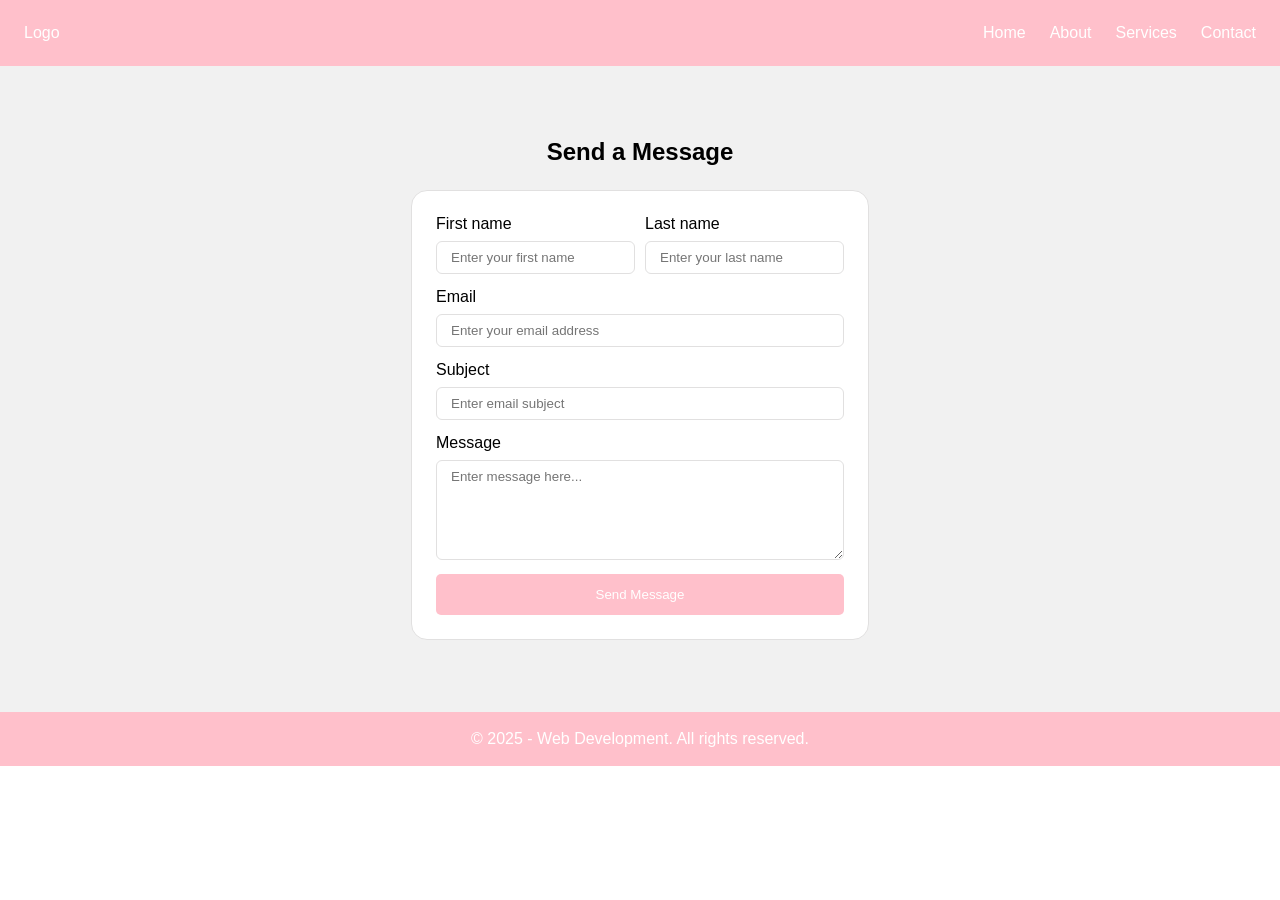
<file: pages/contact.html>
<!DOCTYPE html>
<html lang="en">

<head>
  <meta charset="UTF-8">
  <meta name="viewport" content="width=device-width, initial-scale=1.0">
  <title>1B Website - Contact</title>
  <link rel="stylesheet" href="../assets/styles/style.css">
</head>

<body>
  <!-- Header -->
  <header id="header">
    <nav class="navbar container">
      <div>Logo</div>
      <input type="checkbox" class="menu-toggle" id="menu-toggle">
      <label for="menu-toggle" class="menu-btn">☰</label>
      <ul class="nav-links">
        <li><a href="../index.html">Home</a></li>
        <li><a href="./about.html">About</a></li>
        <li><a href="./services.html">Services</a></li>
        <li><a href="./contact.html">Contact</a></li>
      </ul>
    </nav>
  </header>

  <!-- Main Content -->
  <main>
    <section id="contact">
      <div class="container">
        <h1>Send a Message</h1>

        <form action="./submission.html">
          <div class="fullname">
            <div class="form-group">
              <label for="firstName">First name</label>
              <input type="text" id="firstName" placeholder="Enter your first name" required>
            </div>
  
            <div class="form-group">
              <label for="lastName">Last name</label>
              <input type="text" id="lastName" placeholder="Enter your last name" required>
            </div>
          </div>

          <div class="form-group">
            <label for="email">Email</label>
            <input type="email" id="email" placeholder="Enter your email address" required>
          </div>

          <div class="form-group">
            <label for="subject">Subject</label>
            <input type="text" id="subject" placeholder="Enter email subject" required>
          </div>

          <div class="form-group">
            <label for="message">Message</label>
            <textarea id="message" placeholder="Enter message here..." required></textarea>
          </div>

          <button type="submit" class="primary-button">Send Message</button>
        </form>
      </div>
    </section>
  </main>

  <footer id="footer">
    <p>© 2025 - Web Development. All rights reserved.</p>
  </footer>
</body>

</html>
</file>
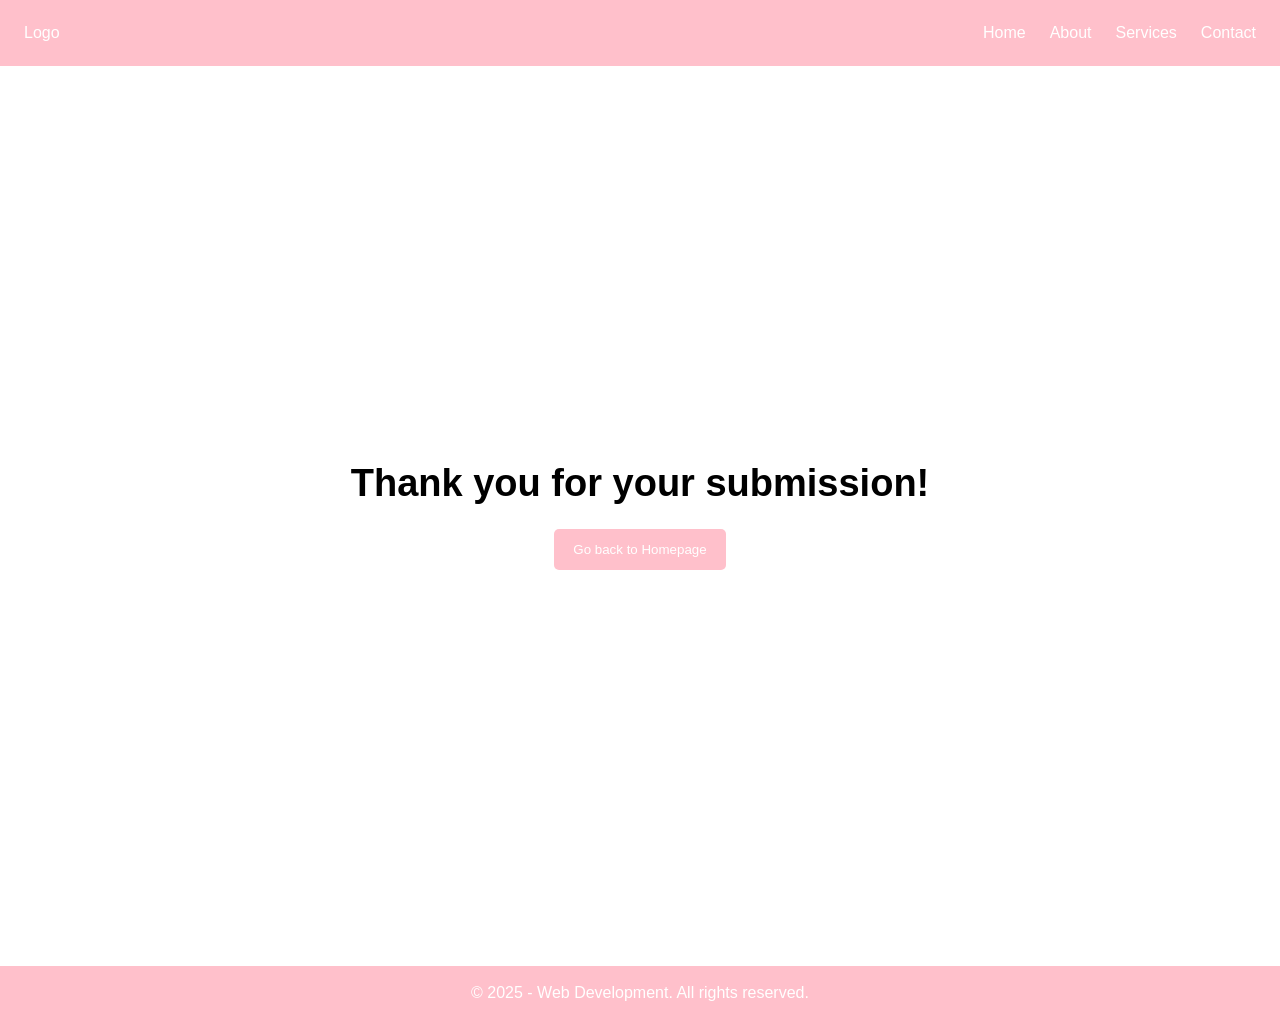
<file: pages/submission.html>
<!DOCTYPE html>
<html lang="en">

<head>
  <meta charset="UTF-8">
  <meta name="viewport" content="width=device-width, initial-scale=1.0">
  <title>1B Website - Contact</title>
  <link rel="stylesheet" href="../assets/styles/style.css">
</head>

<body>
  <!-- Header -->
  <header id="header">
    <nav class="navbar container">
      <div>Logo</div>
      <input type="checkbox" class="menu-toggle" id="menu-toggle">
      <label for="menu-toggle" class="menu-btn">☰</label>
      <ul class="nav-links">
        <li><a href="../index.html">Home</a></li>
        <li><a href="./about.html">About</a></li>
        <li><a href="./services.html">Services</a></li>
        <li><a href="./contact.html">Contact</a></li>
      </ul>
    </nav>
  </header>

  <!-- Main Content -->
  <main>
    <section id="submission">
      <h1>Thank you for your submission!</h1>
      <a href="../index.html"><button class="primary-button">Go back to Homepage</button></a>
    </section>
  </main>

  <footer id="footer">
    <p>© 2025 - Web Development. All rights reserved.</p>
  </footer>
</body>

</html>
</file>
<file: assets/styles/style.css>
/* 
-- Responsive Breakpoints
sm: 640px - mobile phone size
md: 768px - Tablet size
lg: 1024px - Laptop standard size
xl: 1280px -- larger wide desktop size
*/

/* Reusable Styles */
@import "button.css";
@import "card.css";

/* Section Styles */
@import "navbar.css";
@import "hero-banner.css";
@import "services.css";
@import "contact.css";
@import "submission.css";
@import "footer.css";


* {
  margin: 0;
  padding: 0;
  box-sizing: border-box;
}

html, body {
  font-family: Arial, Helvetica, sans-serif;
  overflow-x: hidden;
}

.container {
  max-width: 1280px;
  margin: 0 auto;
}
</file>
